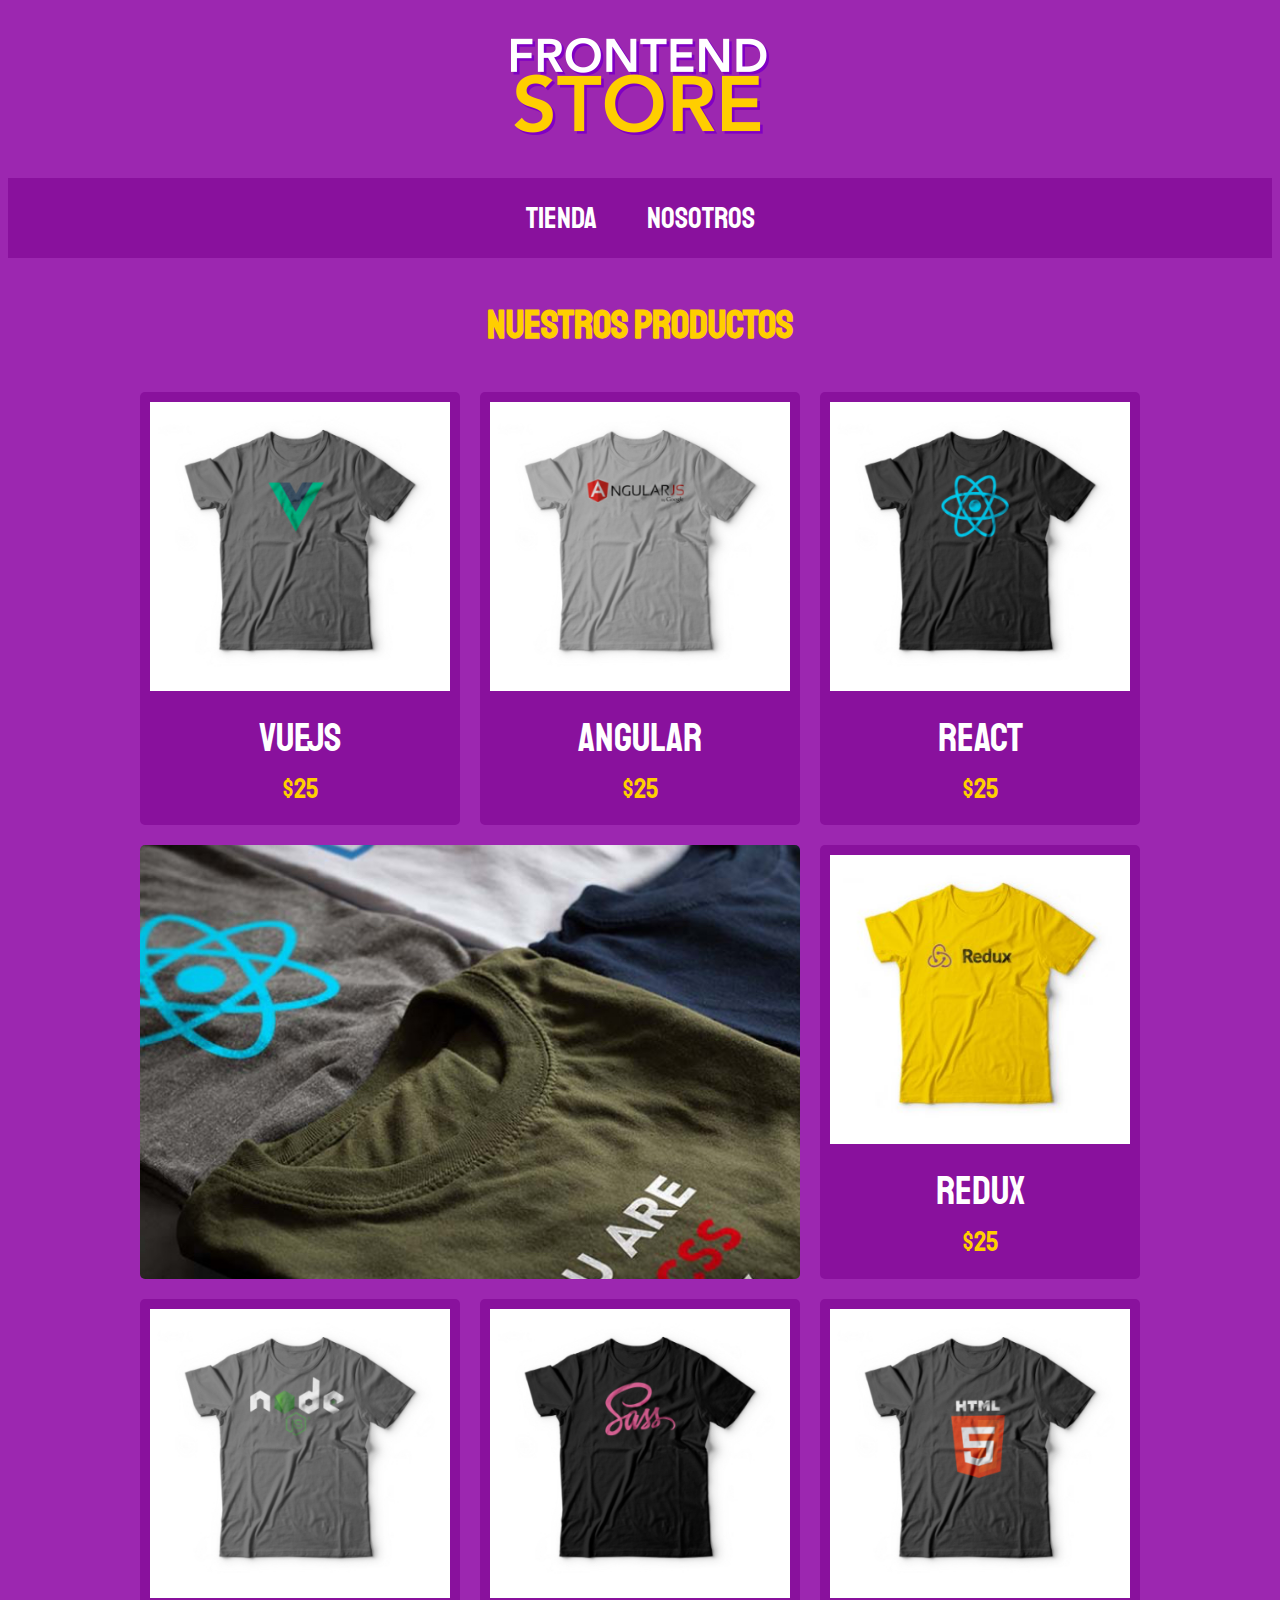
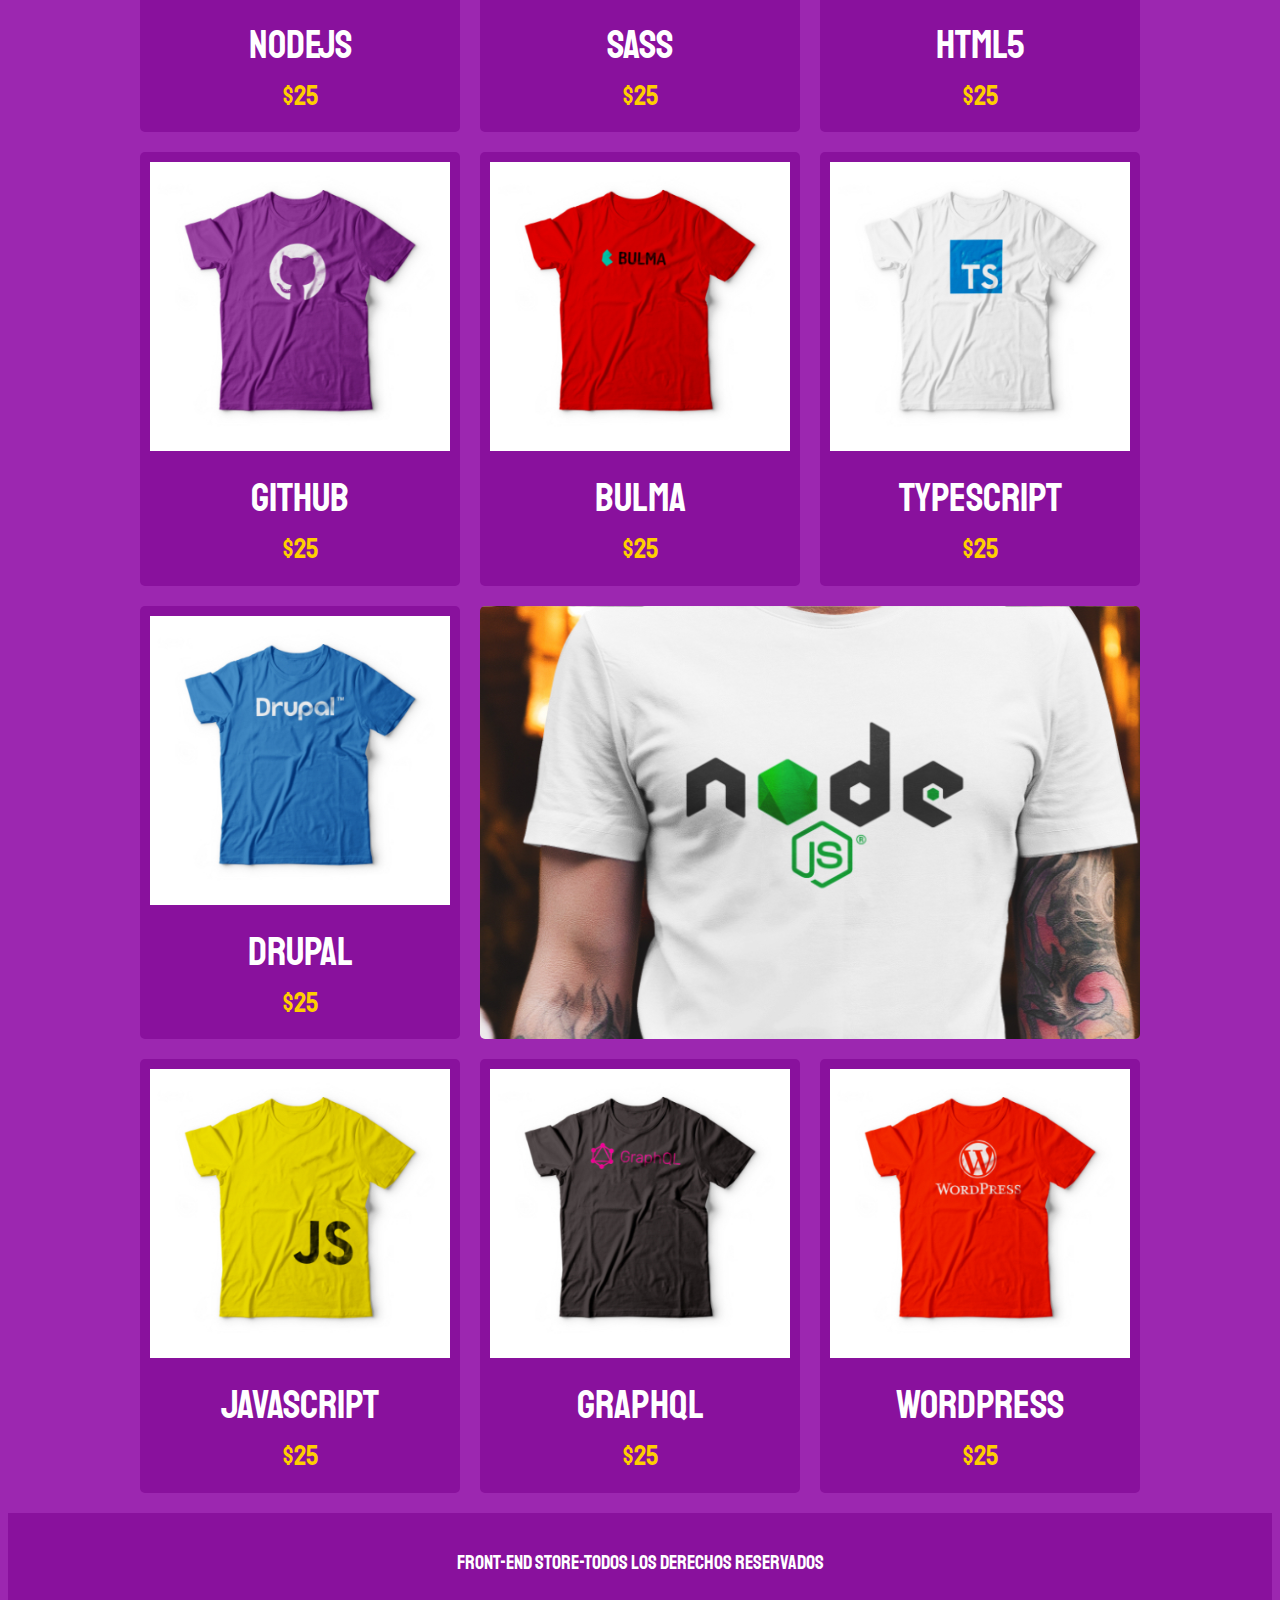
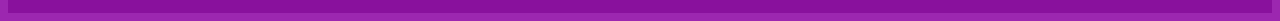
<file: index.html>
<!DOCTYPE html>
<html lang="en">
<head>
    <meta charset="UTF-8">
    <meta name="viewport" content="width=device-width, initial-scale=1, shrink-to-fit=no">
    <meta http-equiv="X-UA-Compatible" content="ie=edge">
    <title>Front End Store - CSS Grid</title>
    <link rel="stylesheet" href="https://necolas.github.io/normalize.css/8.0.1/normalize.css">
    <link href="https://fonts.googleapis.com/css?family=Staatliches" rel="stylesheet">
    <link rel="stylesheet" href="css/style.css">
    
</head>
<body>
    <header class="header">
        <img src="img/logo.png" alt="logo">
    </header>
    <div class="barra">
        <nav class="nav">
            <a href="index.html">TIENDA</a>
            <a href="nosotros.html">NOSOTROS</a>
        </nav>
    </div>

    <main>
        <h1>NUESTROS PRODUCTOS</h1>

        <div class="lista-productos contenedor">
            <div class="producto">
                <img src="img/1.jpg" alt="producto">
                <div class="contenido-producto">
                    <p class="titulo">VueJS</p>
                    <p class="precio">$25</p>
                </div>
            </div><!--Producto-->
            <div class="producto">
                <img src="img/2.jpg" alt="producto">
                <div class="contenido-producto">
                    <p class="titulo">ANGULAR</p>
                    <p class="precio">$25</p>
                </div>
            </div><!--Producto-->
            <div class="producto">
                <img src="img/3.jpg" alt="producto">
                <div class="contenido-producto">
                    <p class="titulo">REACT</p>
                    <p class="precio">$25</p>
                </div>
            </div><!--Producto-->
            <div class="producto">
                <img src="img/4.jpg" alt="producto">
                <div class="contenido-producto">
                    <p class="titulo">REDUX</p>
                    <p class="precio">$25</p>
                </div>
            </div><!--Producto-->
            <div class="producto">
                <img src="img/5.jpg" alt="producto">
                <div class="contenido-producto">
                    <p class="titulo">NODEJS</p>
                    <p class="precio">$25</p>
                </div>
            </div><!--Producto-->
            <div class="producto">
                <img src="img/6.jpg" alt="producto">
                <div class="contenido-producto">
                    <p class="titulo">SASS</p>
                    <p class="precio">$25</p>
                </div>
            </div><!--Producto-->
            <div class="producto">
                <img src="img/7.jpg" alt="producto">
                <div class="contenido-producto">
                    <p class="titulo">HTML5</p>
                    <p class="precio">$25</p>
                </div>
            </div><!--Producto-->
            <div class="producto">
                <img src="img/8.jpg" alt="producto">
                <div class="contenido-producto">
                    <p class="titulo">GITHUB</p>
                    <p class="precio">$25</p>
                </div>
            </div><!--Producto-->
            <div class="producto">
                <img src="img/9.jpg" alt="producto">
                <div class="contenido-producto">
                    <p class="titulo">BULMA</p>
                    <p class="precio">$25</p>
                </div>
            </div><!--Producto-->
            <div class="producto">
                <img src="img/10.jpg" alt="producto">
                <div class="contenido-producto">
                    <p class="titulo">TYPESCRIPT</p>
                    <p class="precio">$25</p>
                </div>
            </div><!--Producto-->
            <div class="producto">
                <img src="img/11.jpg" alt="producto">
                <div class="contenido-producto">
                    <p class="titulo">DRUPAL</p>
                    <p class="precio">$25</p>
                </div>
            </div><!--Producto-->
            <div class="producto">
                <img src="img/12.jpg" alt="producto">
                <div class="contenido-producto">
                    <p class="titulo">JAVASCRIPT</p>
                    <p class="precio">$25</p>
                </div>
            </div><!--Producto-->
            <div class="producto">
                <img src="img/13.jpg" alt="producto">
                <div class="contenido-producto">
                    <p class="titulo">GraphQL</p>
                    <p class="precio">$25</p>
                </div>
            </div><!--Producto-->
            <div class="producto">
                <img src="img/14.jpg" alt="producto">
                <div class="contenido-producto">
                    <p class="titulo">WordPress</p>
                    <p class="precio">$25</p>
                </div>
            </div><!--Producto-->
            
            <div class="grafico grafico-1"></div>
            <div class="grafico grafico-2"></div>
        </div>
    </main>

    <footer class="footer">
        <p>FRONT-END STORE-TODOS LOS DERECHOS RESERVADOS</p>
    </footer>
</body>
</html>
</file>
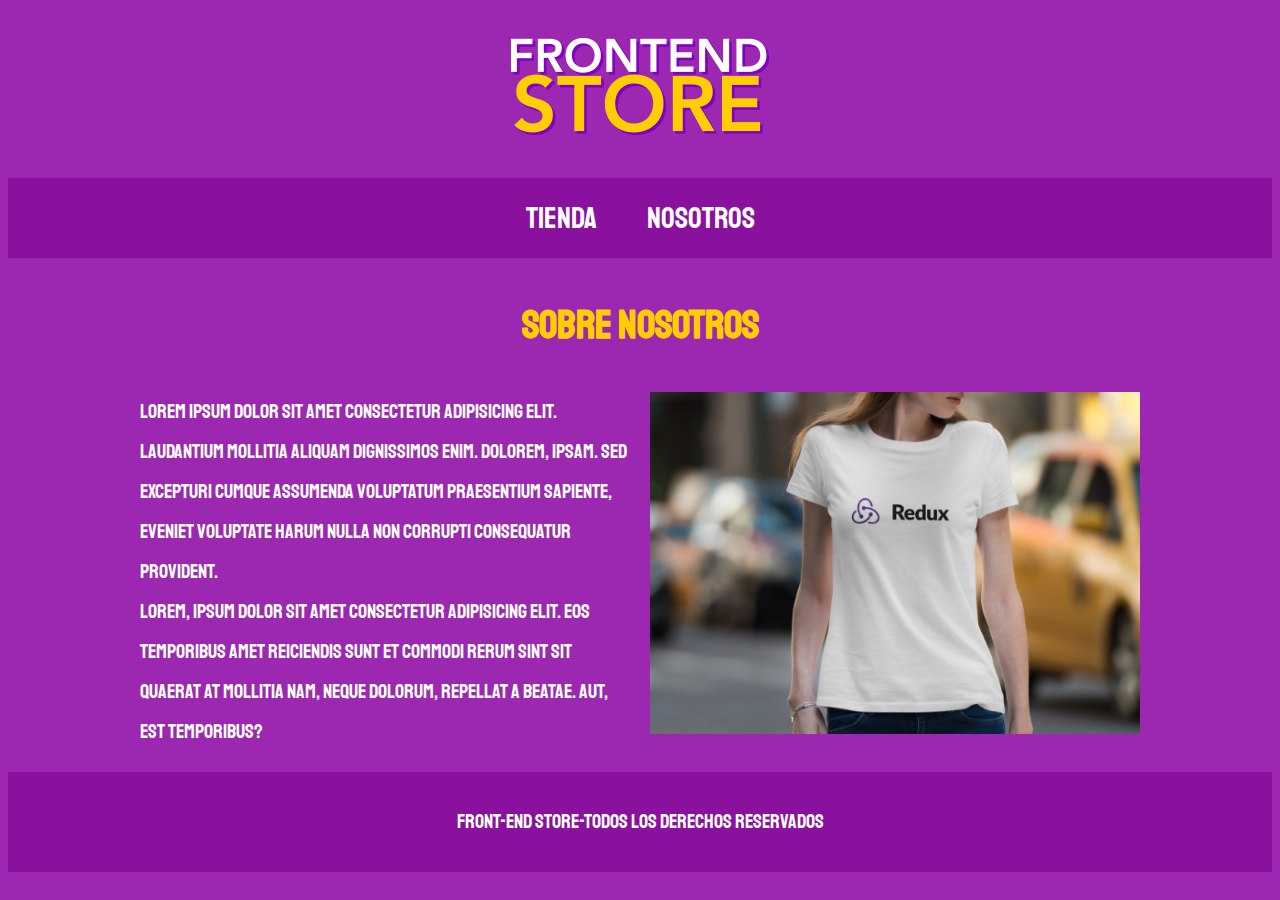
<file: nosotros.html>
<!DOCTYPE html>
<html lang="en">
<head>
    <meta charset="UTF-8">
    <meta name="viewport" content="width=device-width, initial-scale=1, shrink-to-fit=no">
    <meta http-equiv="X-UA-Compatible" content="ie=edge">
    <title>Front End Store - CSS Grid</title>
    <link rel="stylesheet" href="https://necolas.github.io/normalize.css/8.0.1/normalize.css">
    <link href="https://fonts.googleapis.com/css?family=Staatliches" rel="stylesheet">
    <link rel="stylesheet" href="css/style.css">
    
</head>
<body>
    <header class="header">
        <img src="img/logo.png" alt="logo">
    </header>
    <div class="barra">
        <nav class="nav">
            <a href="index.html">TIENDA</a>
            <a href="nosotros.html">NOSOTROS</a>
        </nav>
    </div>

    <main class="contenedor">
        <h1>SOBRE NOSOTROS</h1>
        <div class="informacion">
            <div class="texto">
                <p>Lorem ipsum dolor sit amet consectetur adipisicing elit. Laudantium mollitia aliquam dignissimos enim. Dolorem, ipsam. Sed excepturi cumque assumenda voluptatum praesentium sapiente, eveniet voluptate harum nulla non corrupti consequatur provident.</p>
                <p>Lorem, ipsum dolor sit amet consectetur adipisicing elit. Eos temporibus amet reiciendis sunt et commodi rerum sint sit quaerat at mollitia nam, neque dolorum, repellat a beatae. Aut, est temporibus?</p>
            </div>
            <img src="img/nosotros.jpg" alt="nosotros">
        </div>
    </main>


    <footer class="footer">
        <p>FRONT-END STORE-TODOS LOS DERECHOS RESERVADOS</p>
    </footer>
</file>
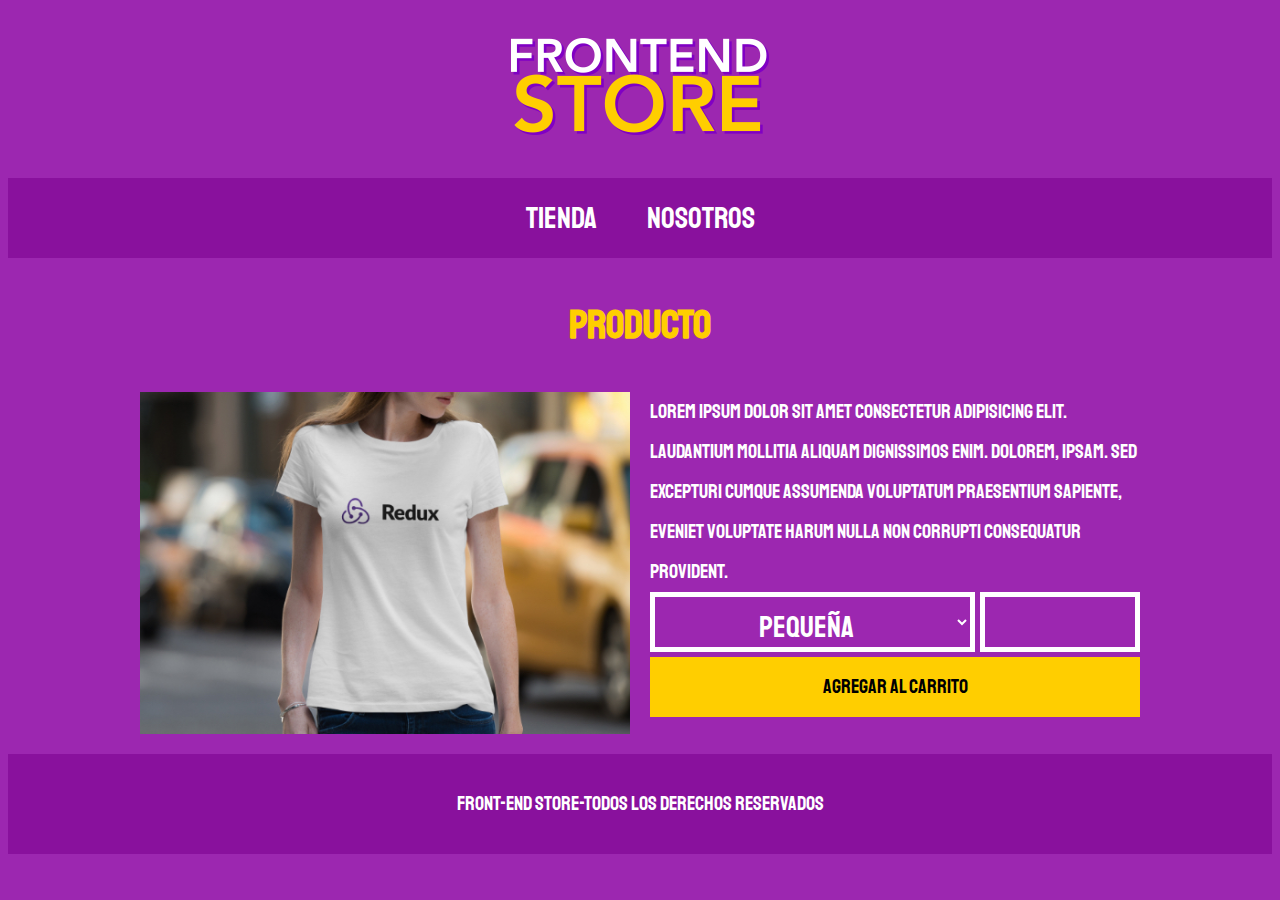
<file: producto.html>
<!DOCTYPE html>
<html lang="en">
<head>
    <meta charset="UTF-8">
    <meta name="viewport" content="width=device-width, initial-scale=1, shrink-to-fit=no">
    <meta http-equiv="X-UA-Compatible" content="ie=edge">
    <title>Front End Store - CSS Grid</title>
    <link rel="stylesheet" href="https://necolas.github.io/normalize.css/8.0.1/normalize.css">
    <link href="https://fonts.googleapis.com/css?family=Staatliches" rel="stylesheet">
    <link rel="stylesheet" href="css/style.css">
    
</head>
<body>
    <header class="header">
        <img src="img/logo.png" alt="logo">
    </header>
    <div class="barra">
        <nav class="nav">
            <a href="index.html">TIENDA</a>
            <a href="nosotros.html">NOSOTROS</a>
        </nav>
    </div>

    <main class="contenedor">
        <h1>PRODUCTO</h1>
        <div class="informacion">
            <img src="img/nosotros.jpg" alt="nosotros">

            <div class="texto">
                <p>Lorem ipsum dolor sit amet consectetur adipisicing elit. Laudantium mollitia aliquam dignissimos enim. Dolorem, ipsam. Sed excepturi cumque assumenda voluptatum praesentium sapiente, eveniet voluptate harum nulla non corrupti consequatur provident.</p>
                
                <form action="" class="formulario-pedido">
                    <select name="" id="" class="talla campo">
                        <option value="S">Pequeña</option>
                        <option value="M">Mediana</option>
                        <option value="L">Grande</option>
                    </select>
                    <input type="number" min="1" class="cantidad campo">
                    <input type="submit" class="boton" value="Agregar al Carrito">
                </form>
            </div>
        </div>
    </main>


    <footer class="footer">
        <p>FRONT-END STORE-TODOS LOS DERECHOS RESERVADOS</p>
    </footer>
</file>
<file: css/style.css>
:root{
    --fuentePrincipal: 'Staatliches', cursive;

    --primario: #9C27B0;
    --primarioOscuro: #89119d;
    --secundario: #ffce00;
}
html{
    font-size: 62.5%;
    box-sizing: border-box;
}
*, *:before, *:after {
    box-sizing: inherit;
}

body{
    background-color: var(--primario);
    line-height: 2;
    font-size: 2rem;
}
h1{
    color: var(--secundario);
    text-align: center;
    font-size: 4rem;
    font-family: var(--fuentePrincipal);
}

.contenedor{
    max-width: 1000px;
    width: 95%;
    margin: 0 auto
}

img{
    max-width: 100%;
}

.header{
    text-align: center;
    padding: 3rem 0;
}

.barra{
    background-color: var(--primarioOscuro);
    padding: 1rem 0;
}

.barra .nav{
    display: grid;
    grid-template-columns: repeat(2, auto);
    grid-column-gap: 5rem;
    justify-content: center;
}

.barra .nav a {
    font-family: var(--fuentePrincipal);
    font-size: 3rem;
    text-align: center;
    color: white;
    text-decoration: none;
}

.lista-productos{
    display: grid;
    grid-template-columns: repeat(2, 1fr);
    grid-gap: 2rem;
}
@media (min-width: 768px) {
    .lista-productos{
        grid-template-columns: repeat(3, 1fr);
        grid-gap: 2rem;
    }
}

.producto{
    background-color: var(--primarioOscuro);
    padding: 1rem;
    border-radius: 0.5rem;
}
.contenido-producto p {
    font-family: var(--fuentePrincipal);
    color: white;
    text-align: center;
    margin: 1rem 0;
    line-height: 1.2;
}

.contenido-producto .titulo {
    font-size: 4rem;
}

.contenido-producto .precio {
    font-size: 2.8rem;
    color: var(--secundario);
}

.grafico{
    min-height: 300px;
    grid-column: 1 / 3;
    background-size: cover;
    background-position: center;
}

.grafico-1{
    background-image: url(../img/grafico1.jpg);
    grid-row: 2 / 3;
    border-radius: 0.5rem;
}

.grafico-2{
    background-image: url(../img/grafico2.jpg);
    grid-row: 8 / 9;
    border-radius: 0.5rem;
}

@media (min-width: 768px) {
    .grafico-2{
        grid-row: 5 / 6;
        grid-column: 2 / 4;
    }
}



@media (min-width: 768px) {
    .informacion{
        display: grid;
        grid-template-columns: repeat(2, 1fr);
        grid-column-gap: 2rem;
    }
}

.informacion p{
    color: white;
    font-family: var(--fuentePrincipal);
    margin: 0;


}

.formulario-pedido{
    display: grid;
    grid-template-columns: repeat(3, 1fr);
    grid-template-rows: repeat(2, 6rem);
    grid-gap: 0.5rem;
}
.campo{
    background-color: transparent;
    border: 5px solid white;
    font-family: var(--fuentePrincipal);
    font-size: 3rem;
    padding: 1rem;
    width: 100%;
    color: white;
    text-align: center;
}
.talla{
    grid-column: 1 / 3;
}

.boton{
    background-color: var(--secundario);
    font-size: 2rem;
    font-family: var(--fuentePrincipal);
    border: none;
    grid-column: 1 / 4;
}

.boton:hover{
    cursor: pointer;
    background-color: rgb(233, 187, 2);
    transition: background-color .3s ease;
}

footer p{
    background-color: var(--primarioOscuro);
    color: white;
    font-family: var(--fuentePrincipal);
    text-align: center;
    margin-bottom: 0rem;
    padding: 3rem 0;
}
</file>
